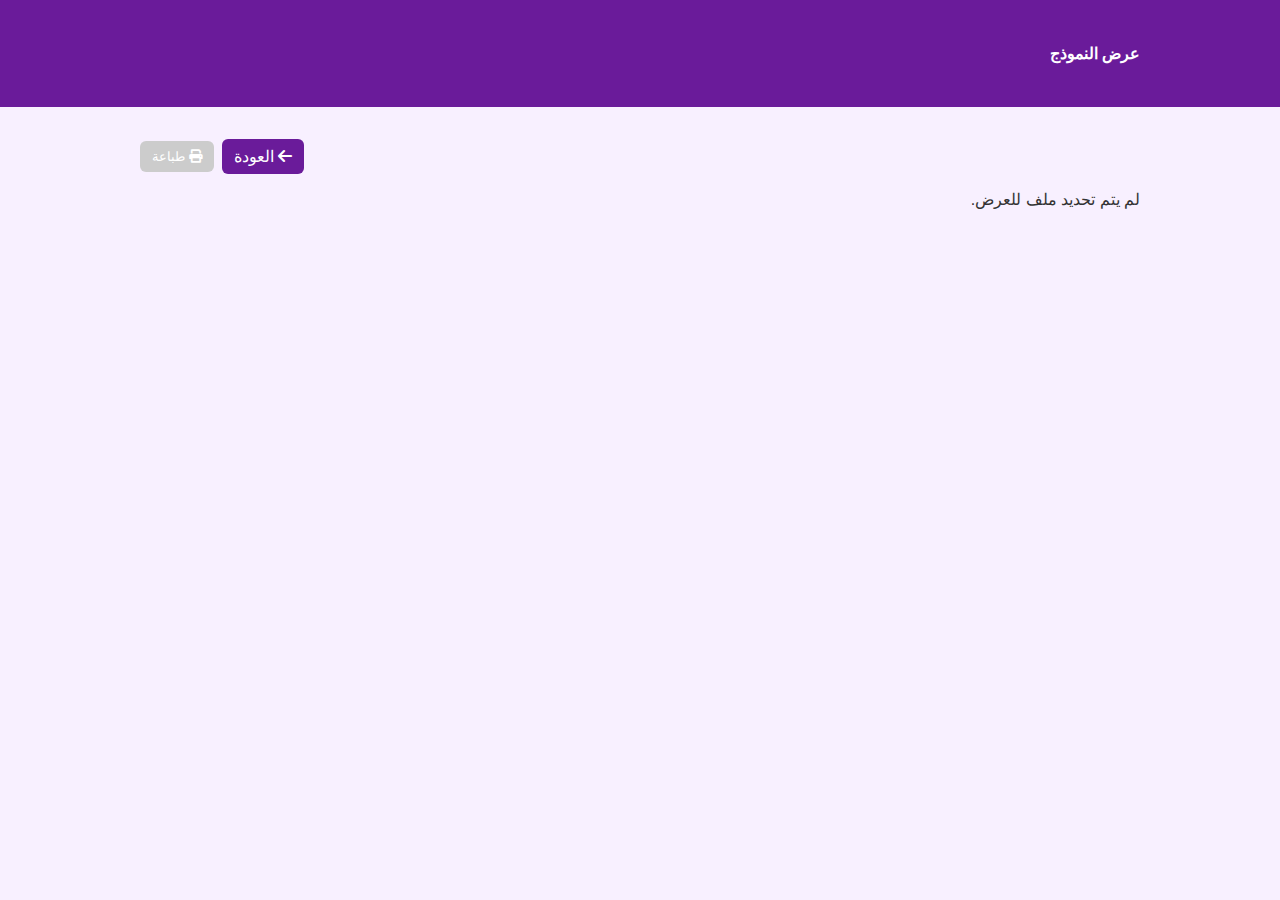
<file: viewpdf.html>
<!DOCTYPE html>
<html lang="ar" dir="rtl">
<head>
  <meta charset="utf-8">
  <meta name="viewport" content="width=device-width,initial-scale=1">
  <title>عرض النموذج</title>
  <link rel="stylesheet" href="https://cdnjs.cloudflare.com/ajax/libs/font-awesome/6.0.0/css/all.min.css">
  <style>
    body{font-family:Tahoma, Arial, sans-serif;margin:0;background:#f8f0ff;color:#333}
    .header{background:#6a1b9a;color:#fff;padding:12px}
    .container{max-width:1000px;margin:20px auto;padding:12px}
    .actions{display:flex;gap:8px;align-items:center;justify-content:flex-end}
    .actions a, .actions button{background:#6a1b9a;color:#fff;padding:8px 12px;border-radius:6px;text-decoration:none;border:none;cursor:pointer}
    .actions a[disabled], .actions button[disabled]{background:#ccc;cursor:not-allowed}
    object{width:100%;height:calc(100vh - 140px);border:1px solid #ddd;background:#fff}
  </style>
</head>
<body>
  <div class="header">
    <div class="container">
      <strong>عرض النموذج</strong>
    </div>
  </div>
  <div class="container">
    <div class="actions">
      <a id="backBtn" href="pdf.html"><i class="fas fa-arrow-left"></i> العودة</a>
      <button id="printBtn" type="button"><i class="fas fa-print"></i> طباعة</button>
    </div>

    <div id="viewerWrap">
      <p id="missing" style="display:none">لم يتم تحديد ملف للعرض.</p>
      <object id="pdfViewer" data="" type="application/pdf">
        <p>ملف PDF غير مدعوم في هذا المتصفح.</p>
      </object>
    </div>
  </div>

  <script>
    function getQuery(name){
      const params = new URLSearchParams(window.location.search);
      return params.get(name);
    }

    const src = getQuery('src');
    const viewer = document.getElementById('pdfViewer');
    const missing = document.getElementById('missing');
    const printBtn = document.getElementById('printBtn');

    if (!src) {
      viewer.style.display = 'none';
      missing.style.display = 'block';
      printBtn.disabled = true;
    } else {
      const url = decodeURIComponent(src);
      viewer.data = url;

      // زر الطباعة
      printBtn.addEventListener('click', () => {
        const printWindow = window.open(url, '_blank');
        if (printWindow) {
          printWindow.addEventListener('load', () => {
            printWindow.focus();
            printWindow.print();
          });
        } else {
          alert('يجب السماح بفتح النوافذ المنبثقة للطباعة.');
        }
      });
    }
  </script>
</body>
</html>
</file>
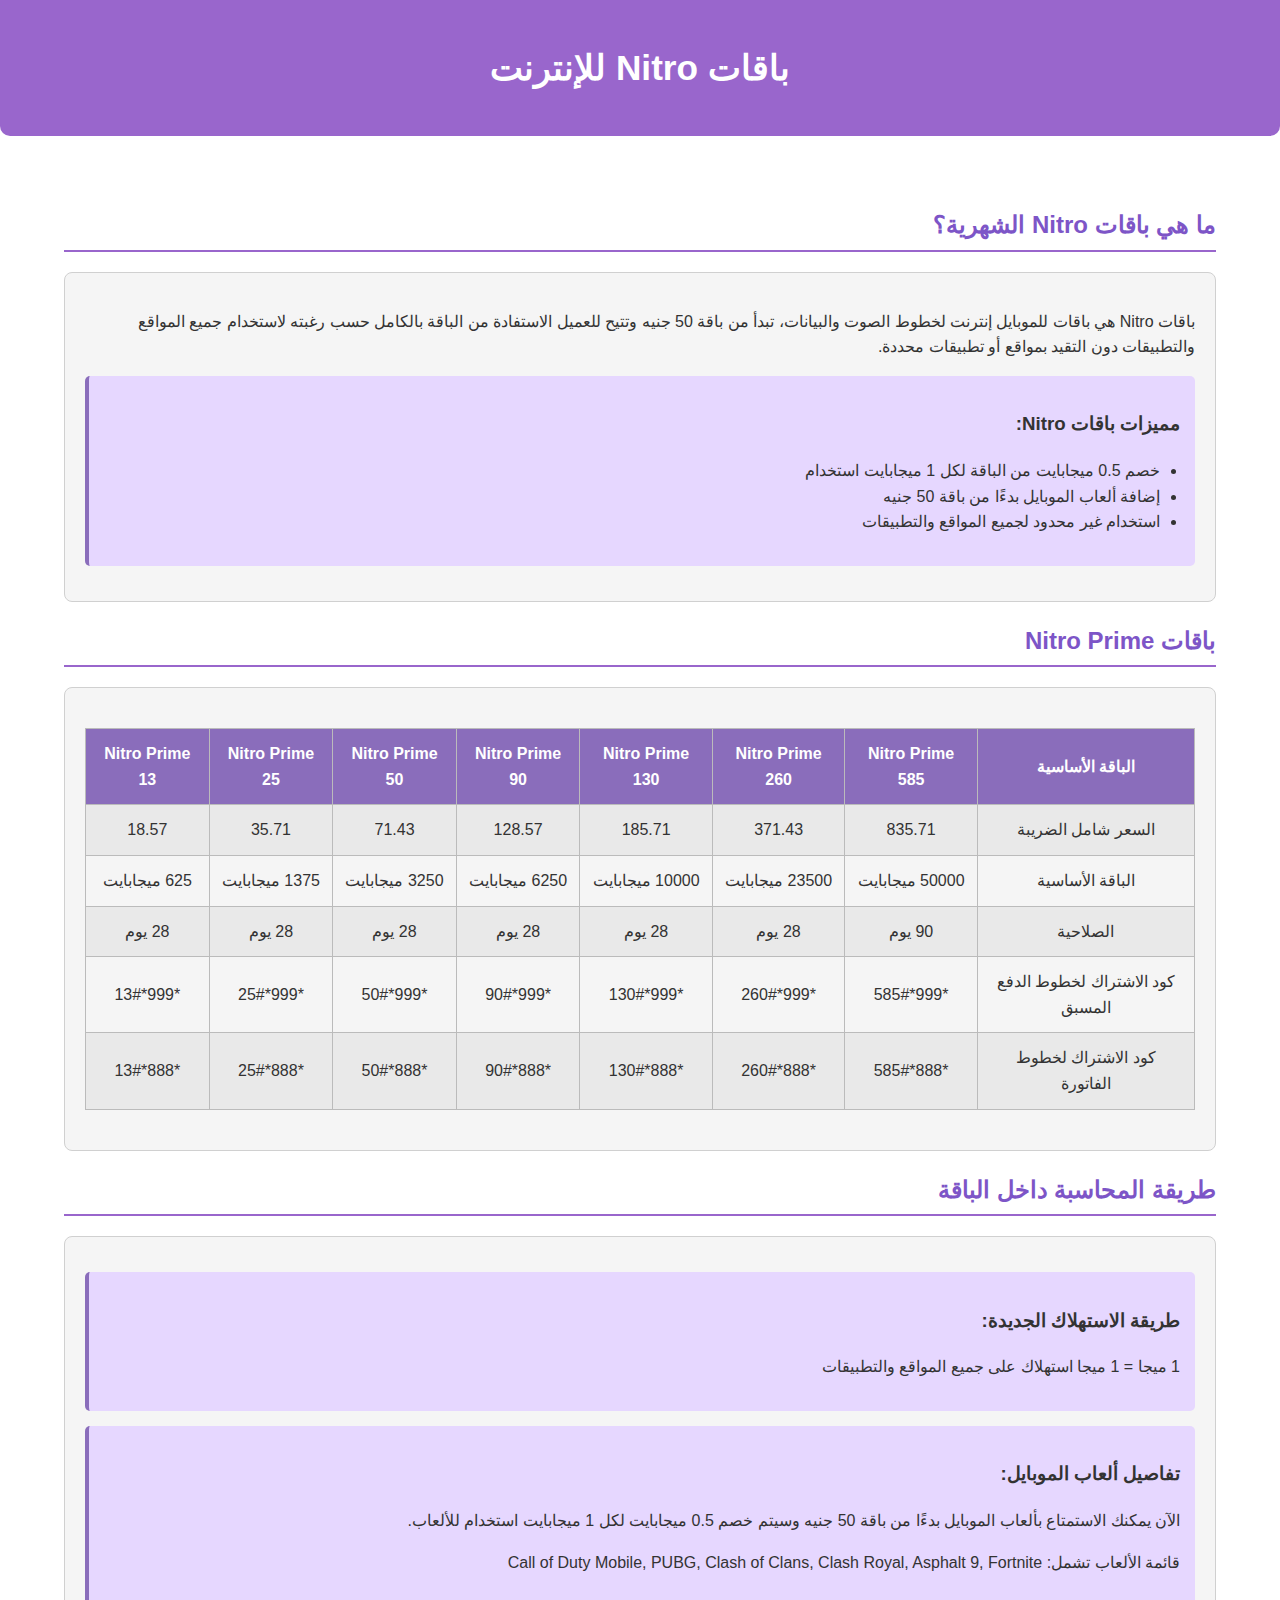
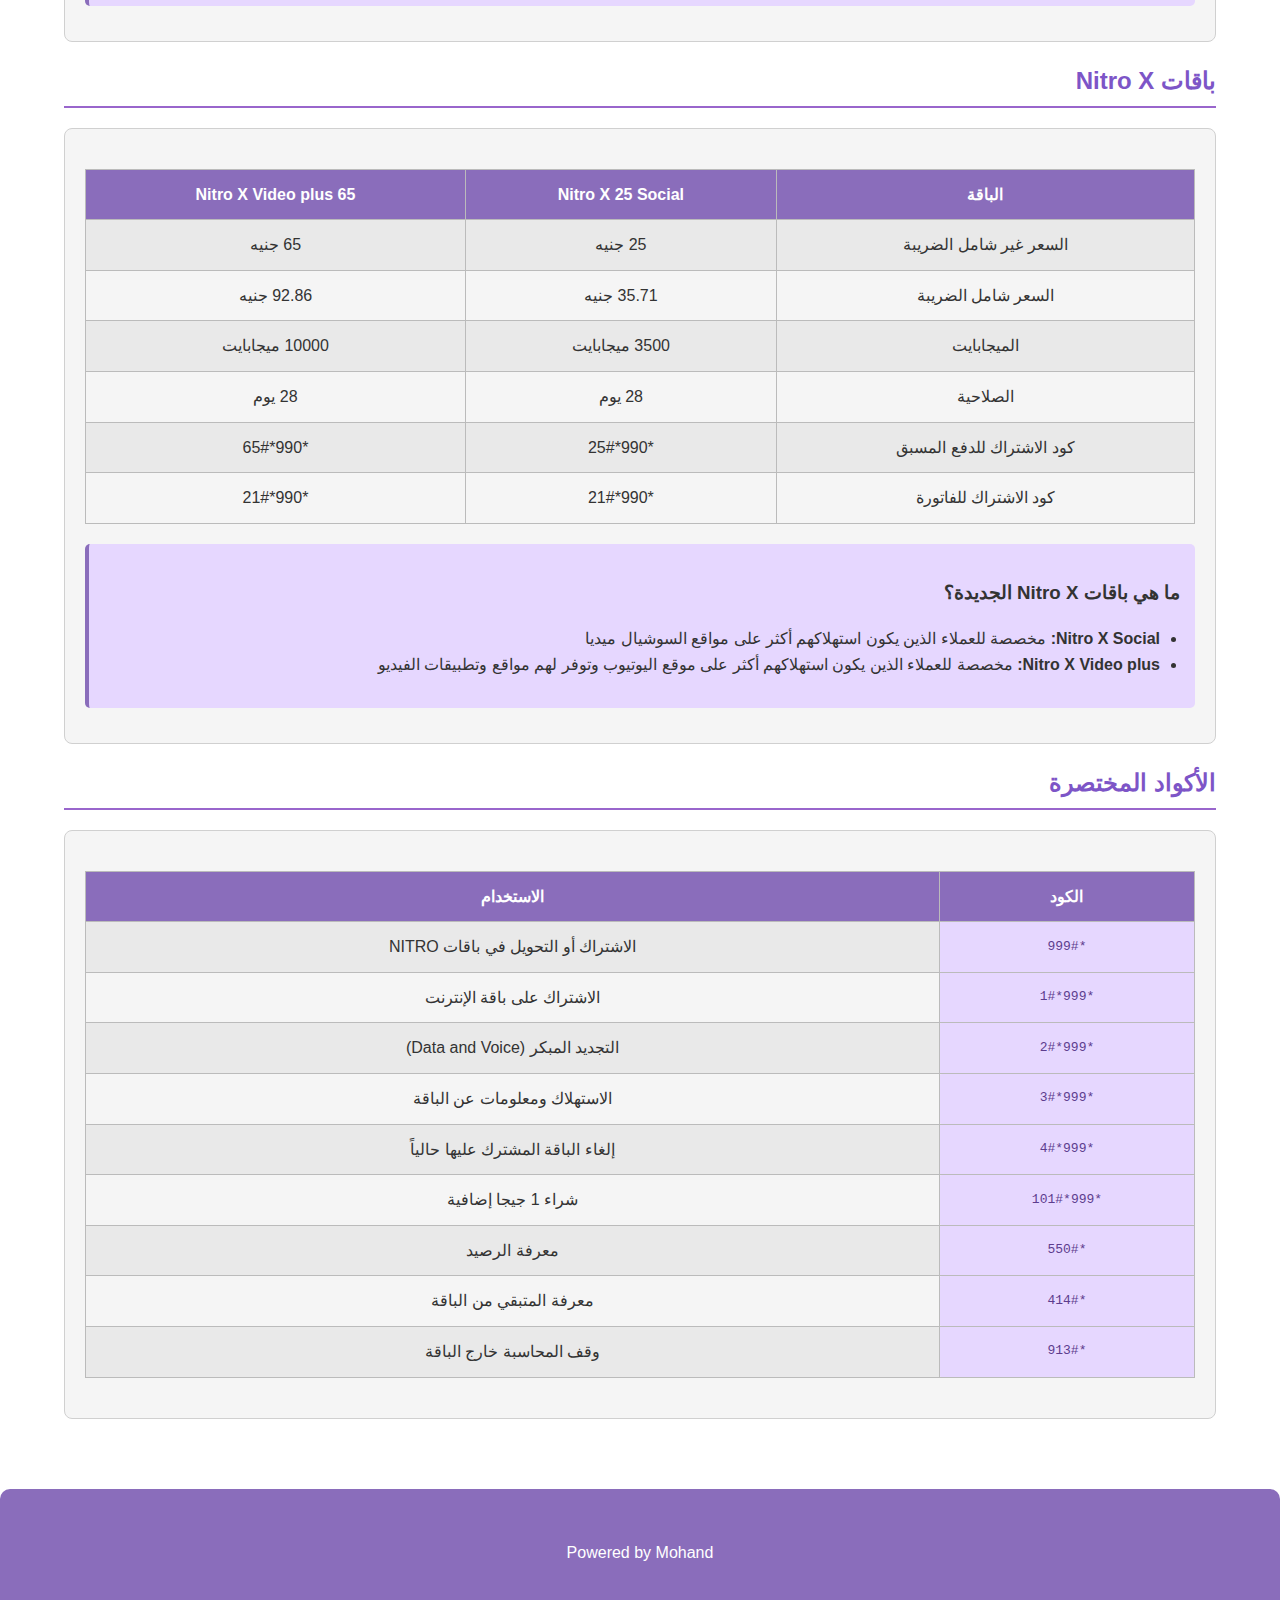
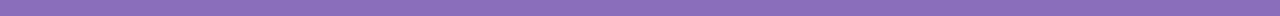
<file: info/nitro.html>
<!DOCTYPE html>
<html lang="ar" dir="rtl">
<head>
    <meta charset="UTF-8">
    <meta name="viewport" content="width=device-width, initial-scale=1.0">
    <title>Nitro</title>
    <style>
        body {
            font-family: Arial, sans-serif;
            background-color: #ffffff;
            color: #333;
            margin: 0;
            padding: 0;
            line-height: 1.6;
        }
        .container {
            width: 90%;
            max-width: 1200px;
            margin: 0 auto;
            padding: 20px;
        }
        header {
            background-color: #9966cc; /* Dark mauve */
            color: white;
            padding: 20px 0;
            text-align: center;
            border-radius: 0 0 10px 10px;
            margin-bottom: 30px;
        }
        h1 {
            margin: 0;
            font-size: 2.2em;
        }
        h2 {
            color: #7d55c7; /* Dark purple */
            border-bottom: 2px solid #9966cc;
            padding-bottom: 5px;
        }
        .package {
            background-color: #f5f5f5;
            border: 1px solid #d0d0d0;
            border-radius: 8px;
            padding: 20px;
            margin-bottom: 20px;
        }
        table {
            width: 100%;
            border-collapse: collapse;
            margin: 20px 0;
        }
        th, td {
            border: 1px solid #bbb;
            padding: 12px;
            text-align: center;
        }
        th {
            background-color: #8a6dbb; /* Dark mauve */
            color: white;
        }
        tr:nth-child(even) {
            background-color: #e9e9e9;
        }
        .highlight {
            background-color: #e6d7ff;
            padding: 15px;
            border-radius: 5px;
            margin: 15px 0;
            border-left: 4px solid #8a6dbb;
        }
        footer {
            background-color: #8a6dbb;
            color: white;
            text-align: center;
            padding: 15px 0;
            margin-top: 30px;
            border-radius: 10px 10px 0 0;
        }
        .code {
            font-family: monospace;
            background-color: #e6d7ff;
            padding: 2px 5px;
            border-radius: 3px;
            color: #5d3d8e;
        }
        ul {
            padding-right: 20px;
        }
    </style>
</head>
<body>
    <header>
        <div class="container">
            <h1>باقات Nitro للإنترنت</h1>
        </div>
    </header>

    <div class="container">
        <section>
            <h2>ما هي باقات Nitro الشهرية؟</h2>
            <div class="package">
                <p>باقات Nitro هي باقات للموبايل إنترنت لخطوط الصوت والبيانات، تبدأ من باقة 50 جنيه وتتيح للعميل الاستفادة من الباقة بالكامل حسب رغبته لاستخدام جميع المواقع والتطبيقات دون التقيد بمواقع أو تطبيقات محددة.</p>
                
                <div class="highlight">
                    <h3>مميزات باقات Nitro:</h3>
                    <ul>
                        <li>خصم 0.5 ميجابايت من الباقة لكل 1 ميجابايت استخدام</li>
                        <li>إضافة ألعاب الموبايل بدءًا من باقة 50 جنيه</li>
                        <li>استخدام غير محدود لجميع المواقع والتطبيقات</li>
                    </ul>
                </div>
            </div>
        </section>

        <section>
            <h2>باقات Nitro Prime</h2>
            <div class="package">
                <table>
                    <tr>
                        <th>الباقة الأساسية</th>
                        <th>Nitro Prime 585</th>
                        <th>Nitro Prime 260</th>
                        <th>Nitro Prime 130</th>
                        <th>Nitro Prime 90</th>
                        <th>Nitro Prime 50</th>
                        <th>Nitro Prime 25</th>
                        <th>Nitro Prime 13</th>
                    </tr>
                    <tr>
                        <td>السعر شامل الضريبة</td>
                        <td>835.71</td>
                        <td>371.43</td>
                        <td>185.71</td>
                        <td>128.57</td>
                        <td>71.43</td>
                        <td>35.71</td>
                        <td>18.57</td>
                    </tr>
                    <tr>
                        <td>الباقة الأساسية</td>
                        <td>50000 ميجابايت</td>
                        <td>23500 ميجابايت</td>
                        <td>10000 ميجابايت</td>
                        <td>6250 ميجابايت</td>
                        <td>3250 ميجابايت</td>
                        <td>1375 ميجابايت</td>
                        <td>625 ميجابايت</td>
                    </tr>
                    <tr>
                        <td>الصلاحية</td>
                        <td>90 يوم</td>
                        <td>28 يوم</td>
                        <td>28 يوم</td>
                        <td>28 يوم</td>
                        <td>28 يوم</td>
                        <td>28 يوم</td>
                        <td>28 يوم</td>
                    </tr>
                    <tr>
                        <td>كود الاشتراك لخطوط الدفع المسبق</td>
                        <td>*999*585#</td>
                        <td>*999*260#</td>
                        <td>*999*130#</td>
                        <td>*999*90#</td>
                        <td>*999*50#</td>
                        <td>*999*25#</td>
                        <td>*999*13#</td>
                    </tr>
                    <tr>
                        <td>كود الاشتراك لخطوط الفاتورة</td>
                        <td>*888*585#</td>
                        <td>*888*260#</td>
                        <td>*888*130#</td>
                        <td>*888*90#</td>
                        <td>*888*50#</td>
                        <td>*888*25#</td>
                        <td>*888*13#</td>
                    </tr>
                </table>
            </div>
        </section>

        <section>
            <h2>طريقة المحاسبة داخل الباقة</h2>
            <div class="package">
                <div class="highlight">
                    <h3>طريقة الاستهلاك الجديدة:</h3>
                    <p>1 ميجا = 1 ميجا استهلاك على جميع المواقع والتطبيقات</p>
                </div>
                
                <div class="highlight">
                    <h3>تفاصيل ألعاب الموبايل:</h3>
                    <p>الآن يمكنك الاستمتاع بألعاب الموبايل بدءًا من باقة 50 جنيه وسيتم خصم 0.5 ميجابايت لكل 1 ميجابايت استخدام للألعاب.</p>
                    <p>قائمة الألعاب تشمل: Call of Duty Mobile, PUBG, Clash of Clans, Clash Royal, Asphalt 9, Fortnite</p>
                </div>
            </div>
        </section>

        <section>
            <h2>باقات Nitro X</h2>
            <div class="package">
                <table>
                    <tr>
                        <th>الباقة</th>
                        <th>Nitro X 25 Social</th>
                        <th>Nitro X Video plus 65</th>
                    </tr>
                    <tr>
                        <td>السعر غير شامل الضريبة</td>
                        <td>25 جنيه</td>
                        <td>65 جنيه</td>
                    </tr>
                    <tr>
                        <td>السعر شامل الضريبة</td>
                        <td>35.71 جنيه</td>
                        <td>92.86 جنيه</td>
                    </tr>
                    <tr>
                        <td>الميجابايت</td>
                        <td>3500 ميجابايت</td>
                        <td>10000 ميجابايت</td>
                    </tr>
                    <tr>
                        <td>الصلاحية</td>
                        <td>28 يوم</td>
                        <td>28 يوم</td>
                    </tr>
                    <tr>
                        <td>كود الاشتراك للدفع المسبق</td>
                        <td>*990*25#</td>
                        <td>*990*65#</td>
                    </tr>
                    <tr>
                        <td>كود الاشتراك للفاتورة</td>
                        <td>*990*21#</td>
                        <td>*990*21#</td>
                    </tr>
                </table>
                
                <div class="highlight">
                    <h3>ما هي باقات Nitro X الجديدة؟</h3>
                    <ul>
                        <li><strong>Nitro X Social:</strong> مخصصة للعملاء الذين يكون استهلاكهم أكثر على مواقع السوشيال ميديا</li>
                        <li><strong>Nitro X Video plus:</strong> مخصصة للعملاء الذين يكون استهلاكهم أكثر على موقع اليوتيوب وتوفر لهم مواقع وتطبيقات الفيديو</li>
                    </ul>
                </div>
            </div>
        </section>

        <section>
            <h2>الأكواد المختصرة</h2>
            <div class="package">
                <table>
                    <tr>
                        <th>الكود</th>
                        <th>الاستخدام</th>
                    </tr>
                    <tr>
                        <td class="code">*999#</td>
                        <td>الاشتراك أو التحويل في باقات NITRO</td>
                    </tr>
                    <tr>
                        <td class="code">*999*1#</td>
                        <td>الاشتراك على باقة الإنترنت</td>
                    </tr>
                    <tr>
                        <td class="code">*999*2#</td>
                        <td>التجديد المبكر (Data and Voice)</td>
                    </tr>
                    <tr>
                        <td class="code">*999*3#</td>
                        <td>الاستهلاك ومعلومات عن الباقة</td>
                    </tr>
                    <tr>
                        <td class="code">*999*4#</td>
                        <td>إلغاء الباقة المشترك عليها حالياً</td>
                    </tr>
                    <tr>
                        <td class="code">*999*101#</td>
                        <td>شراء 1 جيجا إضافية</td>
                    </tr>
                    <tr>
                        <td class="code">*550#</td>
                        <td>معرفة الرصيد</td>
                    </tr>
                    <tr>
                        <td class="code">*414#</td>
                        <td>معرفة المتبقي من الباقة</td>
                    </tr>
                    <tr>
                        <td class="code">*913#</td>
                        <td>وقف المحاسبة خارج الباقة</td>
                    </tr>
                </table>
            </div>
        </section>
    </div>

    <footer>
        <div class="container">
            <p>Powered by Mohand</p>
        </div>
    </footer>
</body>
</html>
</file>
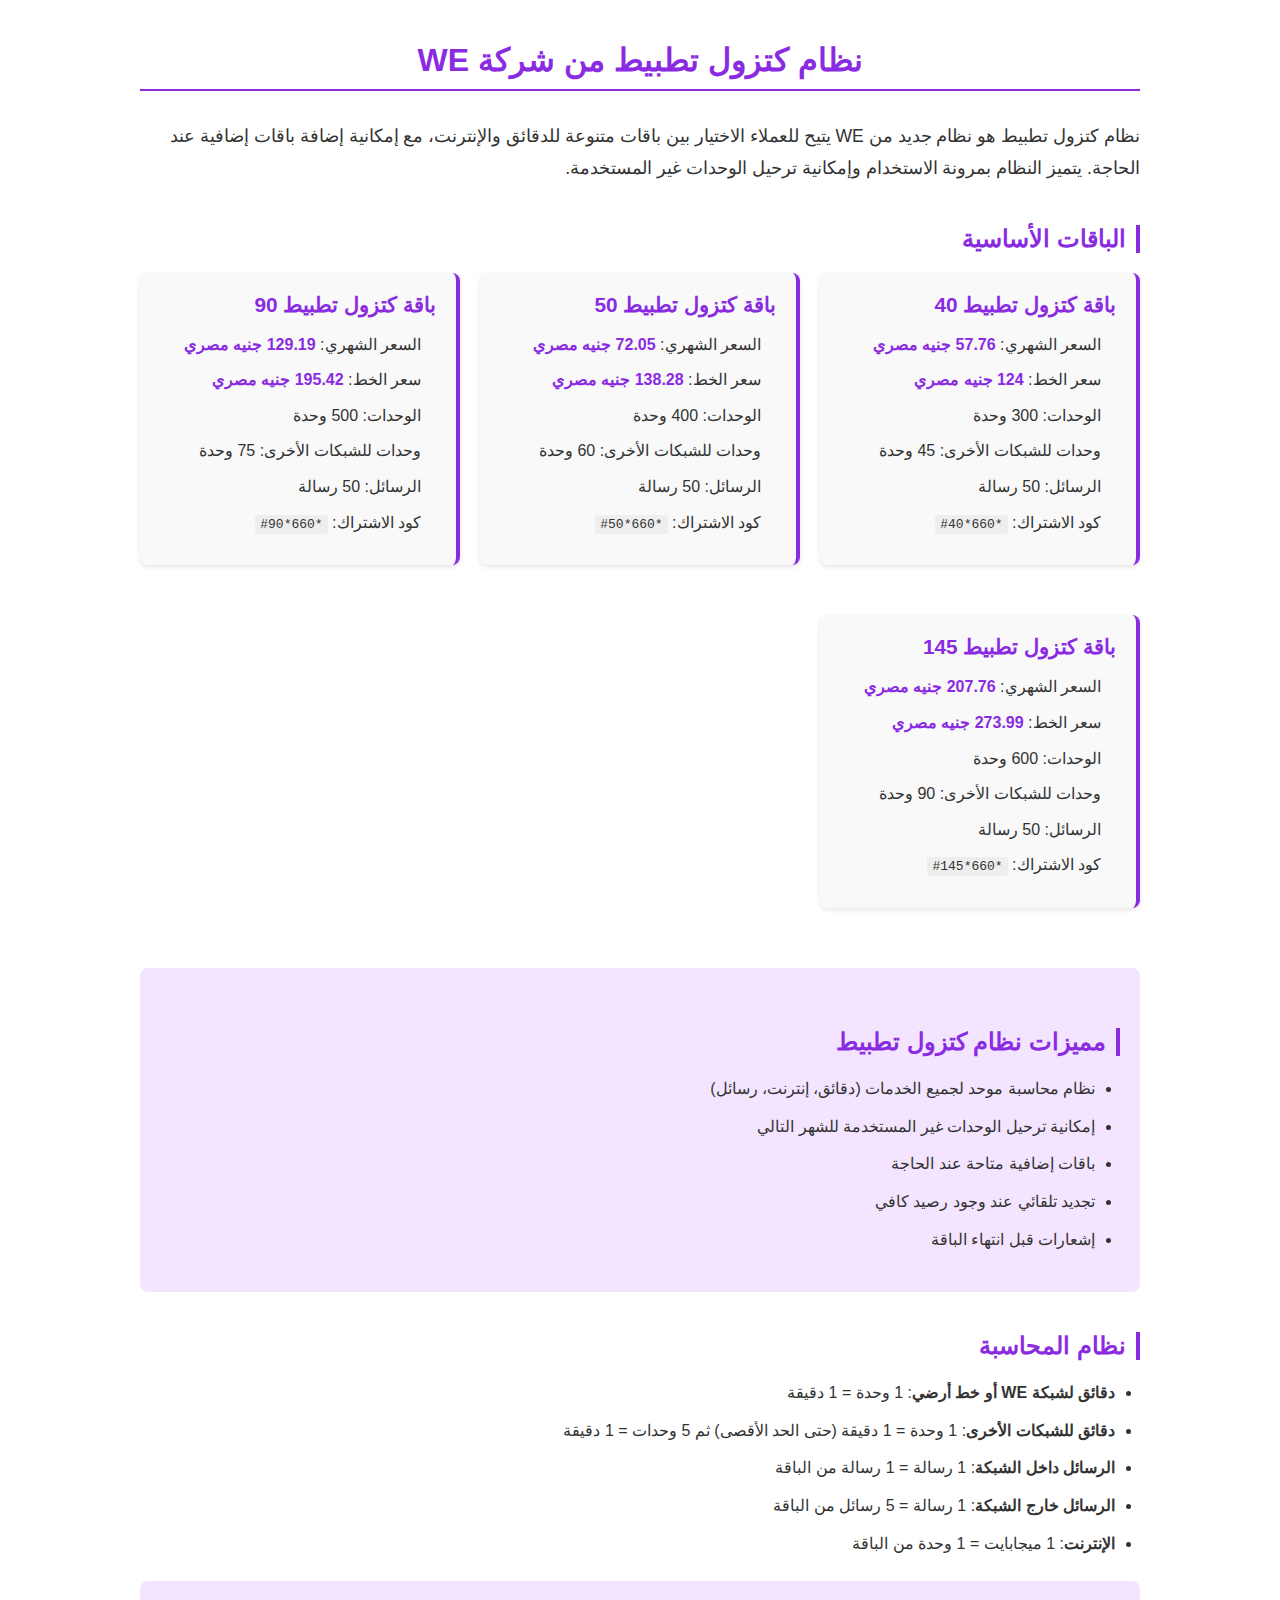
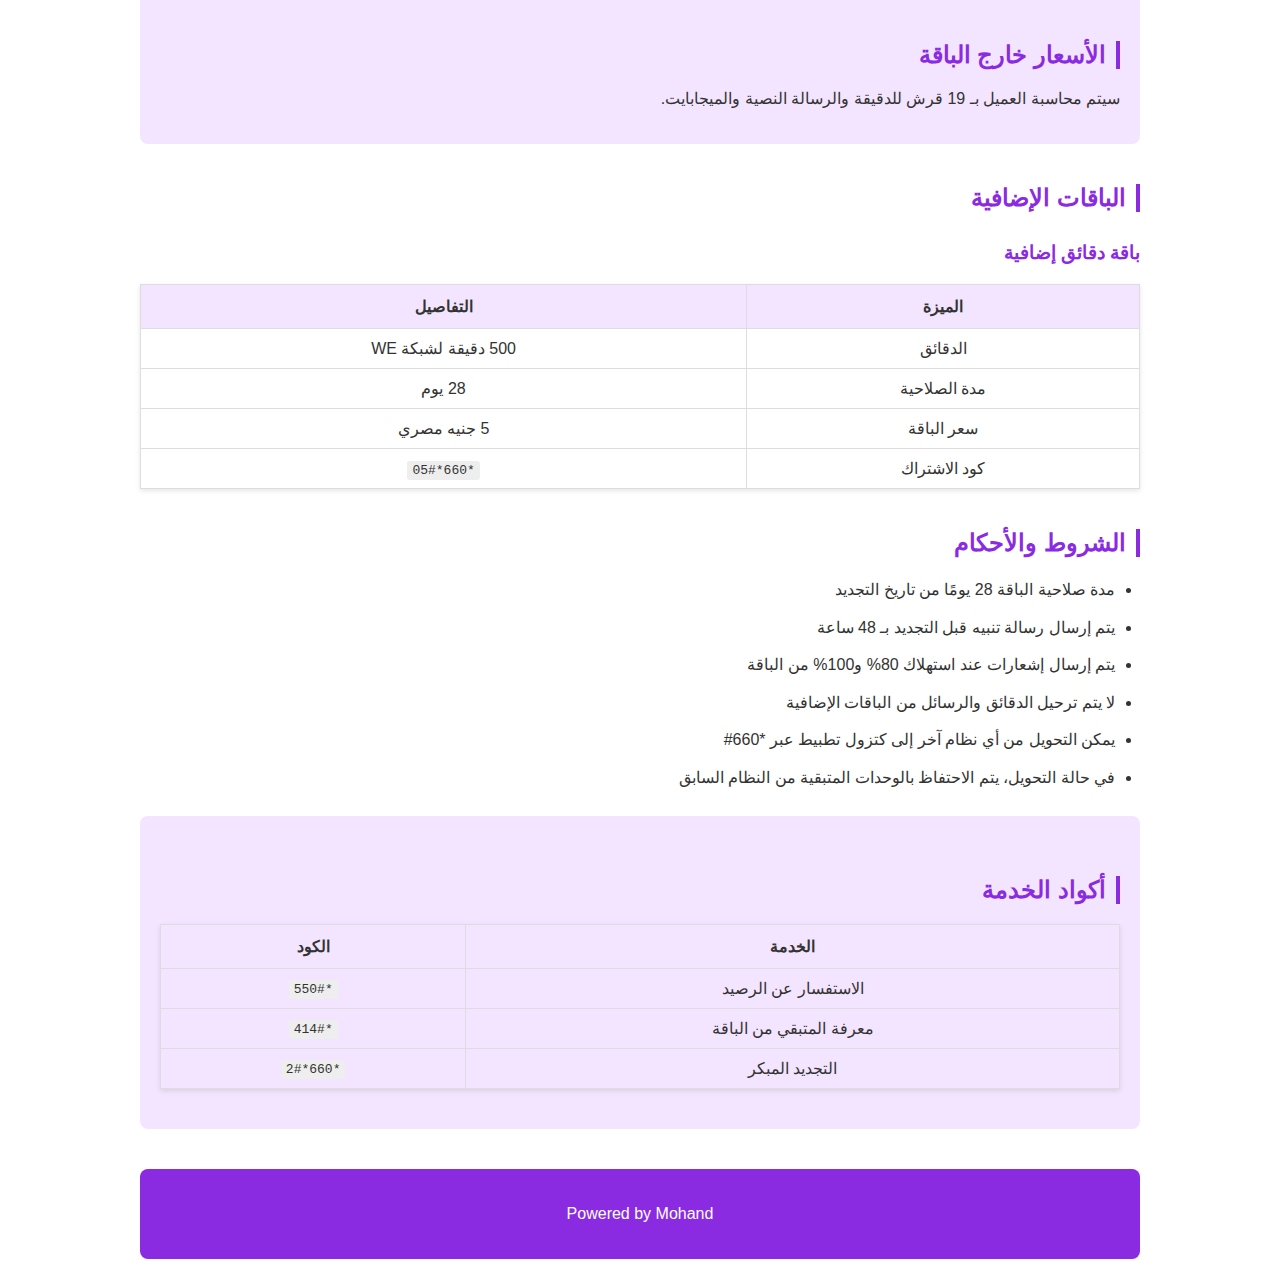
<file: info/tazbeet.html>
<!DOCTYPE html>
<html lang="ar" dir="rtl">
<head>
    <meta charset="UTF-8">
    <meta name="viewport" content="width=device-width, initial-scale=1.0">
    <title>Tazbeet</title>
    <style>
        body {
            font-family: Arial, sans-serif;
            background-color: white;
            color: #333;
            margin: 0;
            padding: 0;
        }
        .container {
            max-width: 1000px;
            margin: 0 auto;
            padding: 20px;
        }
        h1 {
            color: #8A2BE2;
            text-align: center;
            margin-bottom: 30px;
            border-bottom: 2px solid #8A2BE2;
            padding-bottom: 10px;
        }
        h2 {
            color: #8A2BE2;
            margin-top: 40px;
            border-right: 4px solid #8A2BE2;
            padding-right: 10px;
        }
        h3 {
            color: #8A2BE2;
            margin-top: 30px;
        }
        .package {
            background-color: #f9f9f9;
            border-radius: 8px;
            padding: 20px;
            margin-bottom: 30px;
            box-shadow: 0 2px 5px rgba(0,0,0,0.1);
            border-right: 4px solid #8A2BE2;
        }
        .package-title {
            font-weight: bold;
            color: #8A2BE2;
            font-size: 1.3em;
            margin-bottom: 15px;
        }
        .feature {
            margin-bottom: 10px;
            padding-right: 15px;
            line-height: 1.6;
        }
        .price {
            font-weight: bold;
            color: #8A2BE2;
        }
        .highlight {
            background-color: #F3E5FF;
            padding: 20px;
            border-radius: 8px;
            margin: 25px 0;
        }
        .code {
            font-family: monospace;
            background-color: #eee;
            padding: 2px 5px;
            border-radius: 3px;
        }
        .footer {
            text-align: center;
            margin-top: 40px;
            padding: 20px;
            background-color: #8A2BE2;
            color: white;
            border-radius: 8px;
        }
        .features-list {
            margin: 20px 0;
            padding-right: 25px;
        }
        .features-list li {
            margin-bottom: 12px;
            line-height: 1.6;
        }
        .intro {
            line-height: 1.8;
            margin-bottom: 30px;
            font-size: 1.1em;
        }
        table {
            width: 100%;
            border-collapse: collapse;
            margin: 20px 0;
            box-shadow: 0 2px 5px rgba(0,0,0,0.1);
        }
        table, th, td {
            border: 1px solid #ddd;
        }
        th {
            background-color: #F3E5FF;
            padding: 12px;
            text-align: center;
        }
        td {
            padding: 10px;
            text-align: center;
        }
        .note {
            font-style: italic;
            color: #666;
            margin-top: 5px;
        }
        .package-grid {
            display: grid;
            grid-template-columns: repeat(auto-fill, minmax(300px, 1fr));
            gap: 20px;
            margin-bottom: 30px;
        }
    </style>
</head>
<body>
    <div class="container">
        <h1>نظام كتزول تطبيط من شركة WE</h1>

        <div class="intro">
            <p>نظام كتزول تطبيط هو نظام جديد من WE يتيح للعملاء الاختيار بين باقات متنوعة للدقائق والإنترنت، مع إمكانية إضافة باقات إضافية عند الحاجة. يتميز النظام بمرونة الاستخدام وإمكانية ترحيل الوحدات غير المستخدمة.</p>
        </div>

        <h2>الباقات الأساسية</h2>

        <div class="package-grid">
            <div class="package">
                <div class="package-title">باقة كتزول تطبيط 40</div>
                <div class="feature">السعر الشهري: <span class="price">57.76 جنيه مصري</span></div>
                <div class="feature">سعر الخط: <span class="price">124 جنيه مصري</span></div>
                <div class="feature">الوحدات: 300 وحدة</div>
                <div class="feature">وحدات للشبكات الأخرى: 45 وحدة</div>
                <div class="feature">الرسائل: 50 رسالة</div>
                <div class="feature">كود الاشتراك: <span class="code">*660*40#</span></div>
            </div>

            <div class="package">
                <div class="package-title">باقة كتزول تطبيط 50</div>
                <div class="feature">السعر الشهري: <span class="price">72.05 جنيه مصري</span></div>
                <div class="feature">سعر الخط: <span class="price">138.28 جنيه مصري</span></div>
                <div class="feature">الوحدات: 400 وحدة</div>
                <div class="feature">وحدات للشبكات الأخرى: 60 وحدة</div>
                <div class="feature">الرسائل: 50 رسالة</div>
                <div class="feature">كود الاشتراك: <span class="code">*660*50#</span></div>
            </div>

            <div class="package">
                <div class="package-title">باقة كتزول تطبيط 90</div>
                <div class="feature">السعر الشهري: <span class="price">129.19 جنيه مصري</span></div>
                <div class="feature">سعر الخط: <span class="price">195.42 جنيه مصري</span></div>
                <div class="feature">الوحدات: 500 وحدة</div>
                <div class="feature">وحدات للشبكات الأخرى: 75 وحدة</div>
                <div class="feature">الرسائل: 50 رسالة</div>
                <div class="feature">كود الاشتراك: <span class="code">*660*90#</span></div>
            </div>

            <div class="package">
                <div class="package-title">باقة كتزول تطبيط 145</div>
                <div class="feature">السعر الشهري: <span class="price">207.76 جنيه مصري</span></div>
                <div class="feature">سعر الخط: <span class="price">273.99 جنيه مصري</span></div>
                <div class="feature">الوحدات: 600 وحدة</div>
                <div class="feature">وحدات للشبكات الأخرى: 90 وحدة</div>
                <div class="feature">الرسائل: 50 رسالة</div>
                <div class="feature">كود الاشتراك: <span class="code">*660*145#</span></div>
            </div>
        </div>

        <div class="highlight">
            <h2>مميزات نظام كتزول تطبيط</h2>
            <ul class="features-list">
                <li>نظام محاسبة موحد لجميع الخدمات (دقائق، إنترنت، رسائل)</li>
                <li>إمكانية ترحيل الوحدات غير المستخدمة للشهر التالي</li>
                <li>باقات إضافية متاحة عند الحاجة</li>
                <li>تجديد تلقائي عند وجود رصيد كافي</li>
                <li>إشعارات قبل انتهاء الباقة</li>
            </ul>
        </div>

        <div>
            <h2>نظام المحاسبة</h2>
            <ul class="features-list">
                <li><strong>دقائق لشبكة WE أو خط أرضي</strong>: 1 وحدة = 1 دقيقة</li>
                <li><strong>دقائق للشبكات الأخرى</strong>: 1 وحدة = 1 دقيقة (حتى الحد الأقصى) ثم 5 وحدات = 1 دقيقة</li>
                <li><strong>الرسائل داخل الشبكة</strong>: 1 رسالة = 1 رسالة من الباقة</li>
                <li><strong>الرسائل خارج الشبكة</strong>: 1 رسالة = 5 رسائل من الباقة</li>
                <li><strong>الإنترنت</strong>: 1 ميجابايت = 1 وحدة من الباقة</li>
            </ul>
        </div>

        <div class="highlight">
            <h2>الأسعار خارج الباقة</h2>
            <p>سيتم محاسبة العميل بـ 19 قرش للدقيقة والرسالة النصية والميجابايت.</p>
        </div>

        <div>
            <h2>الباقات الإضافية</h2>
           
            <h3>باقة دقائق إضافية</h3>
            <table>
                <tr>
                    <th>الميزة</th>
                    <th>التفاصيل</th>
                </tr>
                <tr>
                    <td>الدقائق</td>
                    <td>500 دقيقة لشبكة WE</td>
                </tr>
                <tr>
                    <td>مدة الصلاحية</td>
                    <td>28 يوم</td>
                </tr>
                <tr>
                    <td>سعر الباقة</td>
                    <td>5 جنيه مصري</td>
                </tr>
                <tr>
                    <td>كود الاشتراك</td>
                    <td><span class="code">*660*05#</span></td>
                </tr>
            </table>
        </div>

        <div>
            <h2>الشروط والأحكام</h2>
            <ul class="features-list">
                <li>مدة صلاحية الباقة 28 يومًا من تاريخ التجديد</li>
                <li>يتم إرسال رسالة تنبيه قبل التجديد بـ 48 ساعة</li>
                <li>يتم إرسال إشعارات عند استهلاك 80% و100% من الباقة</li>
                <li>لا يتم ترحيل الدقائق والرسائل من الباقات الإضافية</li>
                <li>يمكن التحويل من أي نظام آخر إلى كتزول تطبيط عبر *660#</li>
                <li>في حالة التحويل، يتم الاحتفاظ بالوحدات المتبقية من النظام السابق</li>
            </ul>
        </div>

        <div class="highlight">
            <h2>أكواد الخدمة</h2>
            <table>
                <tr>
                    <th>الخدمة</th>
                    <th>الكود</th>
                </tr>
                <tr>
                    <td>الاستفسار عن الرصيد</td>
                    <td><span class="code">*550#</span></td>
                </tr>
                <tr>
                    <td>معرفة المتبقي من الباقة</td>
                    <td><span class="code">*414#</span></td>
                </tr>
                <tr>
                    <td>التجديد المبكر</td>
                    <td><span class="code">*660*2#</span></td>
                </tr>
            </table>
        </div>

        <div class="footer">
            <p>Powered by Mohand</p>
        </div>
    </div>
</body>
</html>
</file>
